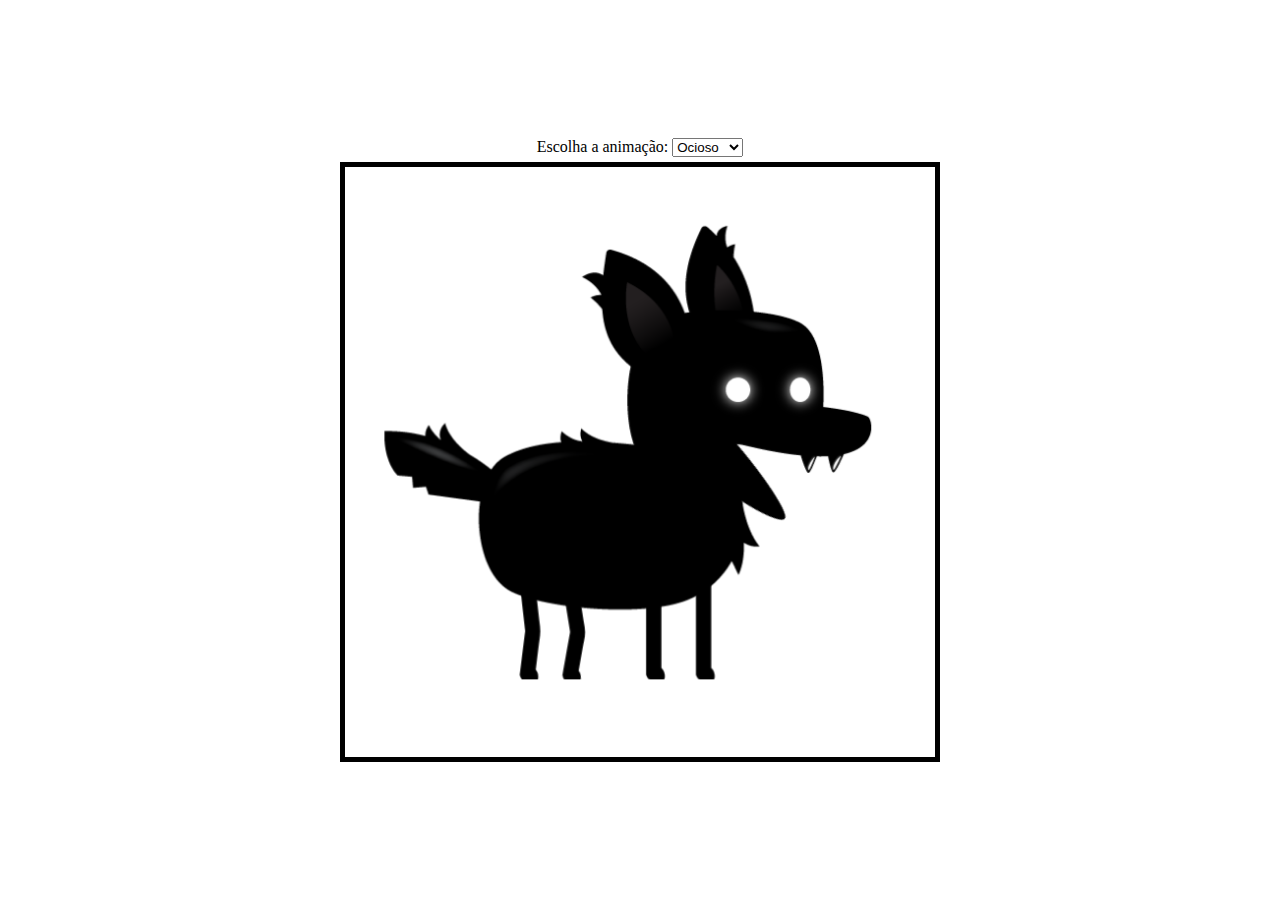
<file: 01-sprite-animation/index.html>
<!DOCTYPE html>
<html lang="pt-br">

<head>
  <meta charset="UTF-8">
  <meta name="viewport" content="width=device-width, initial-scale=1.0">
  <link rel="stylesheet" href="./style.css">
  <title>Sprite Animation</title>
</head>

<body>
  <div class="controls">
    <label for="animations">Escolha a animação:</label>
    <select name="animations" id="animations">
      <option value="ocioso">Ocioso</option>
      <option value="pular">Pular</option>
      <option value="cair">Cair</option>
      <option value="correr">Correr</option>
      <option value="tonto">Tonto</option>
      <option value="sentar">Sentar</option>
      <option value="rolar">Rolar</option>
      <option value="morder">Morder</option>
      <option value="morrer">Morrer</option>
      <option value="atingido">Atingido</option>
    </select>
  </div>
  <canvas id="canvas1"></canvas>
  <script src="./script.js"></script>
</body>

</html>
</file>
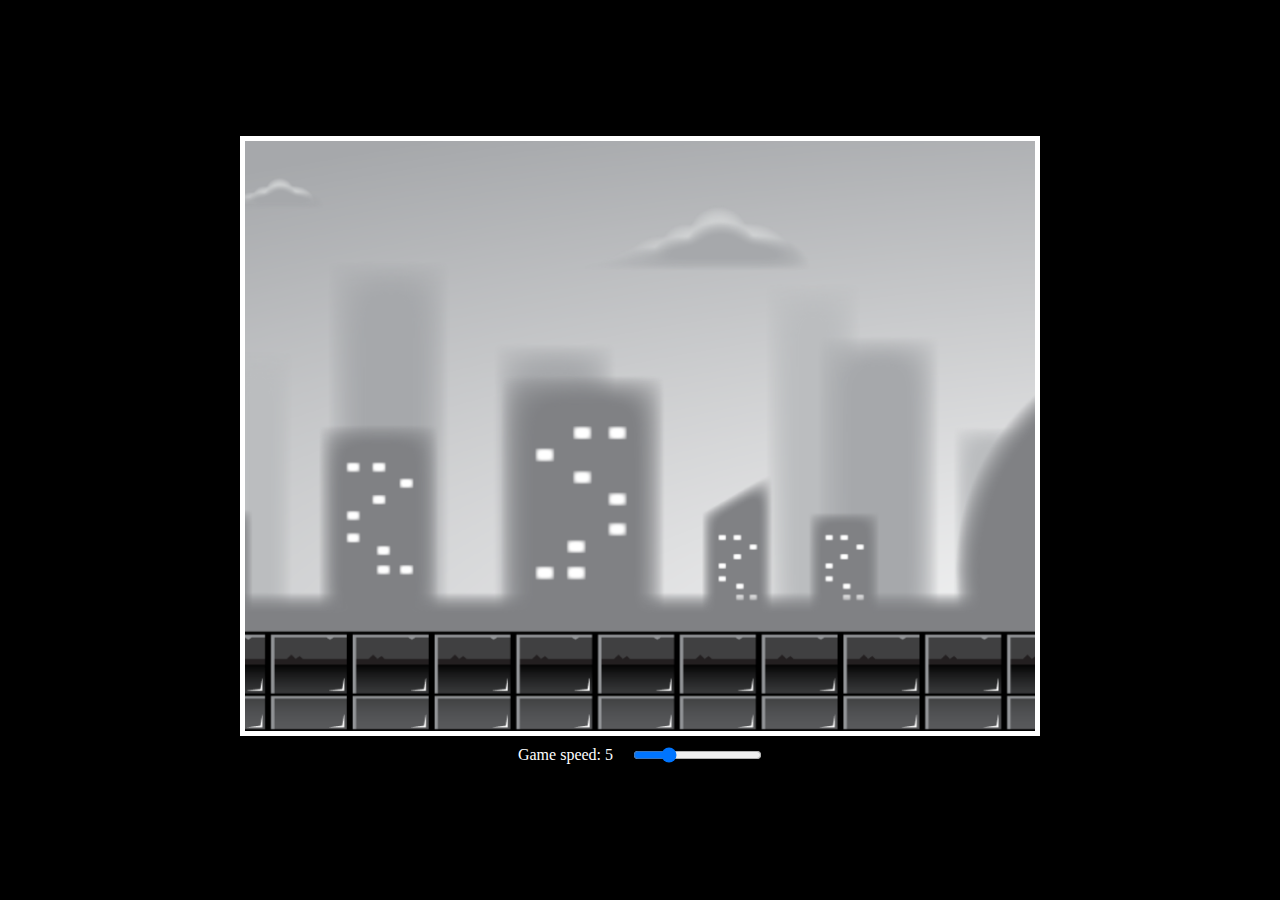
<file: 02-parallax-backgrounds/index.html>
<!DOCTYPE html>
<html lang="pt-br">

<head>
  <meta charset="UTF-8">
  <meta name="viewport" content="width=device-width, initial-scale=1.0">
  <link rel="stylesheet" href="./style.css">
  <title>Parallax Backgrounds</title>
</head>

<body>
  <canvas id="canvas1"></canvas>
  <div id="container">
    <p>Game speed: <span id="showGameSpeed"></span></p>
    <input type="range" min="0" max="20" value="5" class="slider" id="slider">
  </div>

  <script src="./script.js"></script>
</body>

</html>
</file>
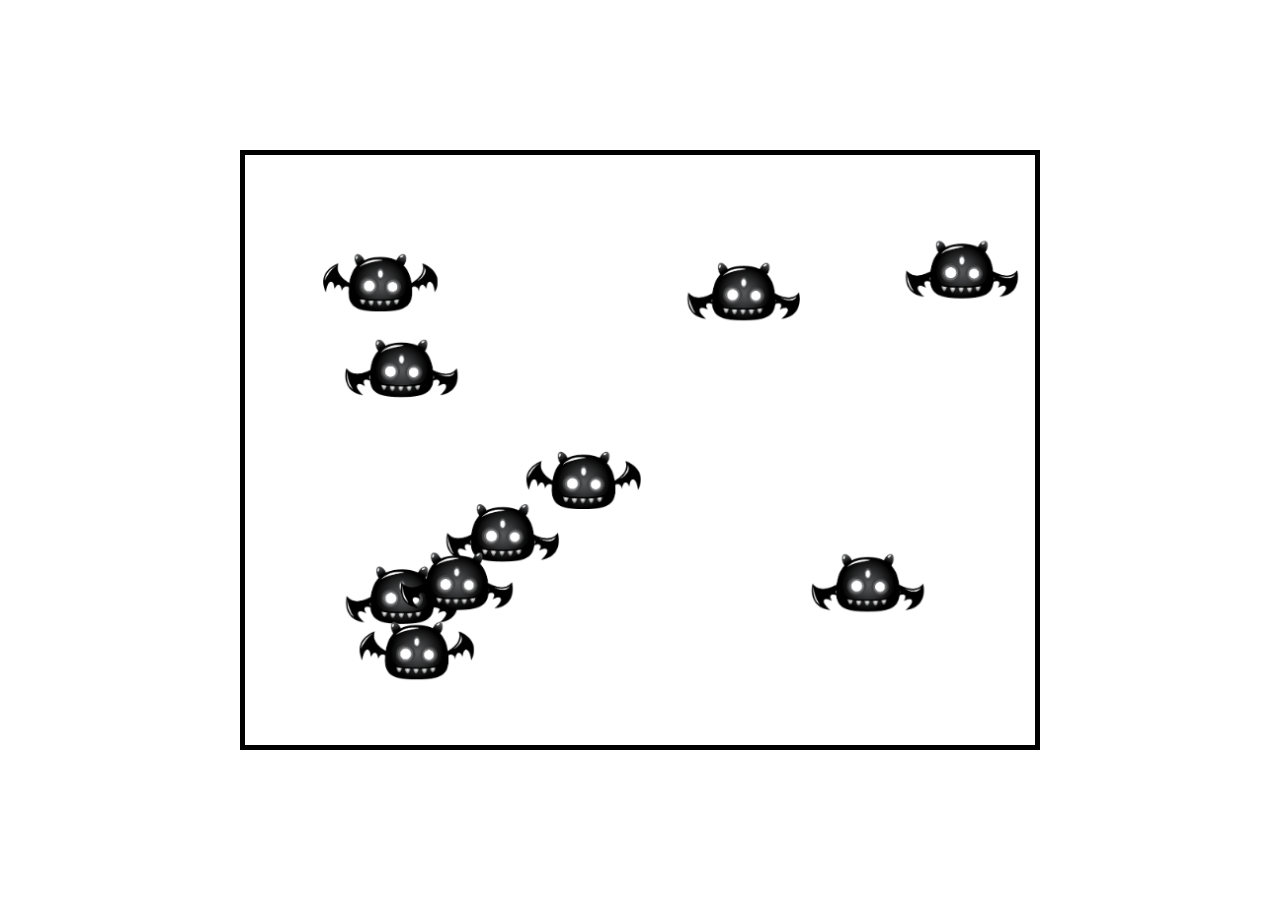
<file: 03-npc-animation/index.html>
<!DOCTYPE html>
<html lang="pt-br">

<head>
  <meta charset="UTF-8">
  <meta http-equiv="X-UA-Compatible" content="IE=edge">
  <meta name="viewport" content="width=device-width, initial-scale=1.0">
  <link rel="stylesheet" href="./style.css">
  <title>NPC Animation</title>
</head>

<body>
  <canvas id="canvas1"></canvas>

  <script src="./script.js"></script>
</body>

</html>
</file>
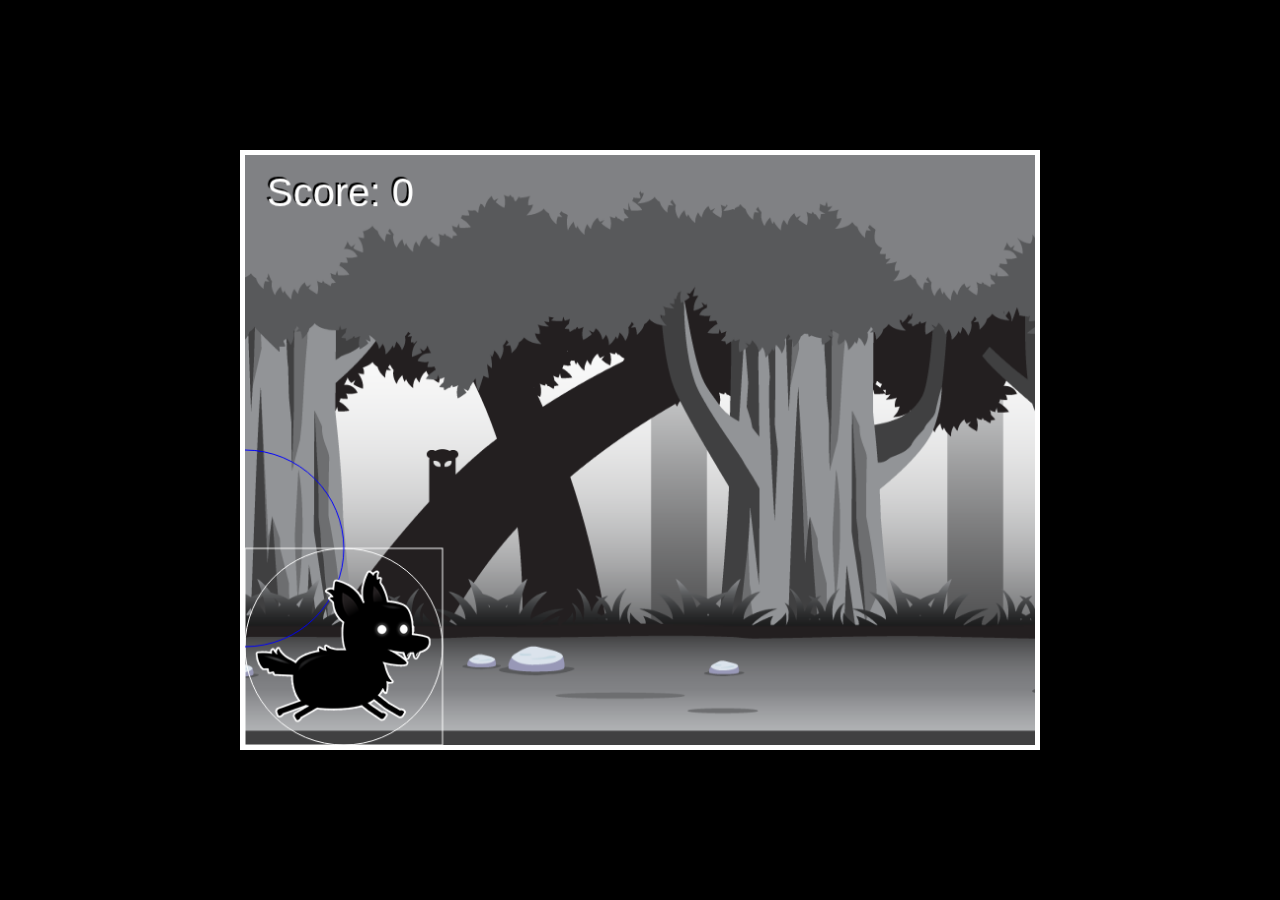
<file: 09-side-scroller/index.html>
<!DOCTYPE html>
<html lang="pt-br">

<head>
  <meta charset="UTF-8">
  <meta http-equiv="X-UA-Compatible" content="IE=edge">
  <meta name="viewport" content="width=device-width, initial-scale=1.0">
  <link rel="stylesheet" href="./style.css">
  <title>Side Scroller</title>
</head>

<body>
  <canvas id="canvas1"></canvas>
  <img id="playerImage" src="./assets/player.png">
  <img id="backgroundImage" src="./assets/background-single.png">
  <img id="enemyImage" src="./assets/enemy-1.png">
  <script src="./script.js"></script>
</body>

</html>
</file>
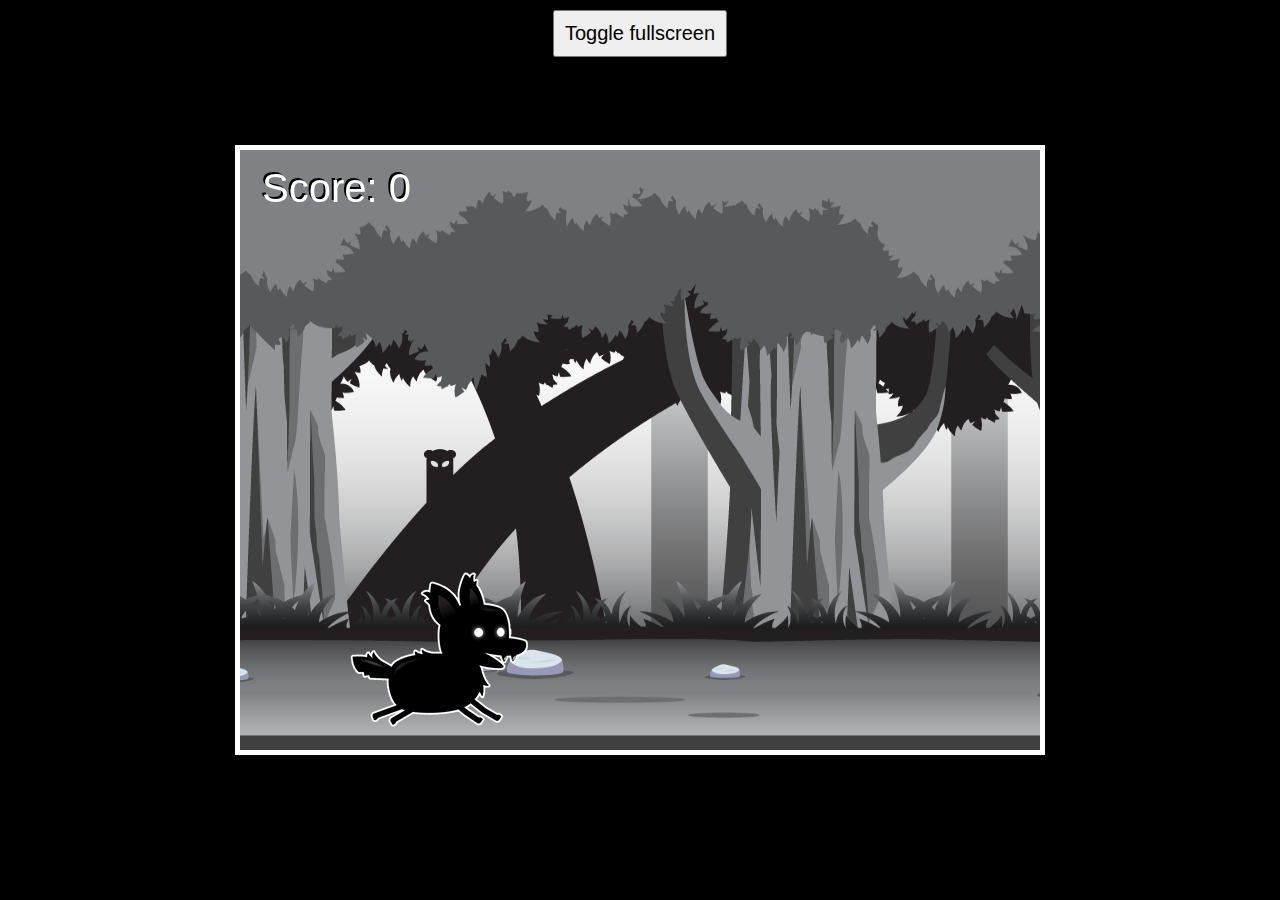
<file: 10-mobile/index.html>
<!DOCTYPE html>
<html lang="pt-br">

<head>
  <meta charset="UTF-8">
  <meta http-equiv="X-UA-Compatible" content="IE=edge">
  <meta name="viewport" content="width=device-width, initial-scale=1.0">
  <link rel="stylesheet" href="./style.css">
  <title>Side Scroller</title>
</head>

<body>
  <canvas id="canvas1"></canvas>
  <img id="playerImage" src="./assets/player.png">
  <img id="backgroundImage" src="./assets/background-single.png">
  <img id="enemyImage" src="./assets/enemy-1.png">
  <button id="fullScreenButton">Toggle fullscreen</button>
  <script src="./script.js"></script>
</body>

</html>
</file>
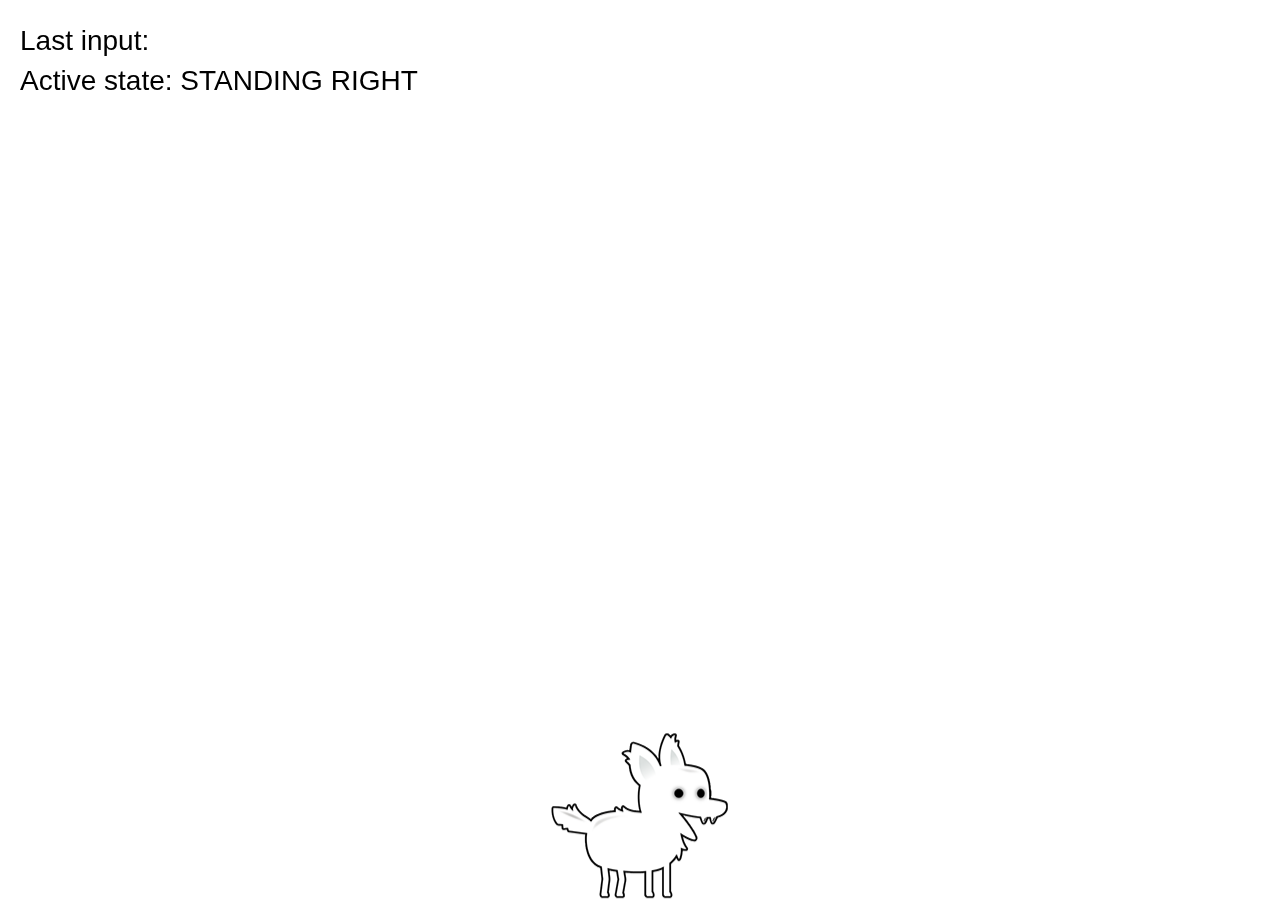
<file: 11-state-management/index.html>
<!DOCTYPE html>
<html lang="pt-br">

<head>
  <meta charset="UTF-8">
  <meta name="viewport" content="width=device-width, initial-scale=1.0">
  <link rel="stylesheet" href="./css/style.css">
  <title>State Management</title>
</head>

<body>
  <canvas id="canvas1"></canvas>
  <img id="dogImage" src="./assets/dog.png">
  <h1 id="loading">LOADING...</h1>

  <script type="module" src="./js/script.js"></script>
</body>

</html>
</file>
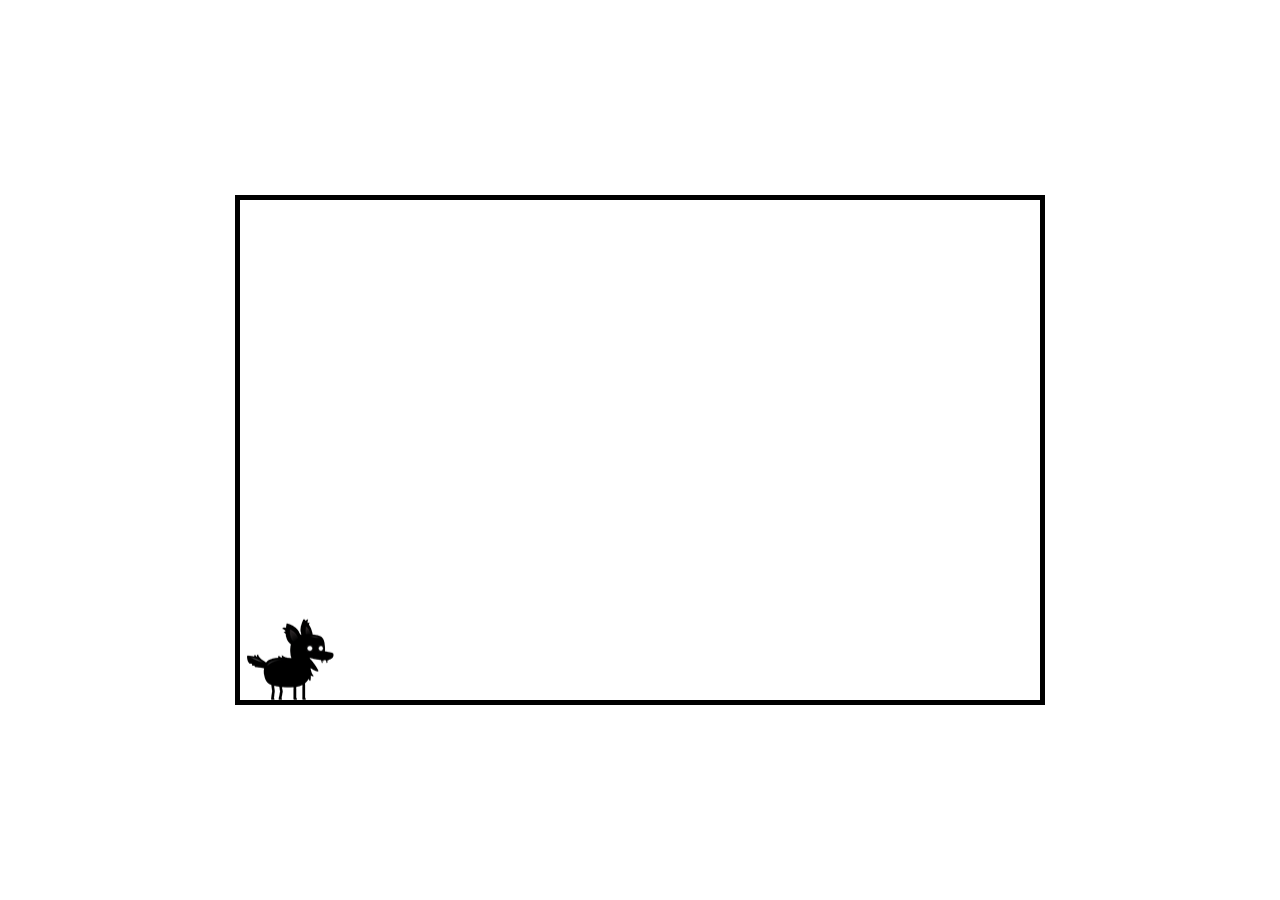
<file: 12-platformer-game-canvas/index.html>
<!DOCTYPE html>
<html lang="pt-br">

<head>
  <meta charset="UTF-8">
  <meta name="viewport" content="width=device-width, initial-scale=1.0">
  <link rel="stylesheet" href="./css/style.css">
  <title>JavaScript Game</title>
</head>

<body>
  <canvas id="canvas1"></canvas>
  <img id="player" src="./assets/player.png">
  <script type="module" src="./js/main.js"></script>
</body>

</html>
</file>
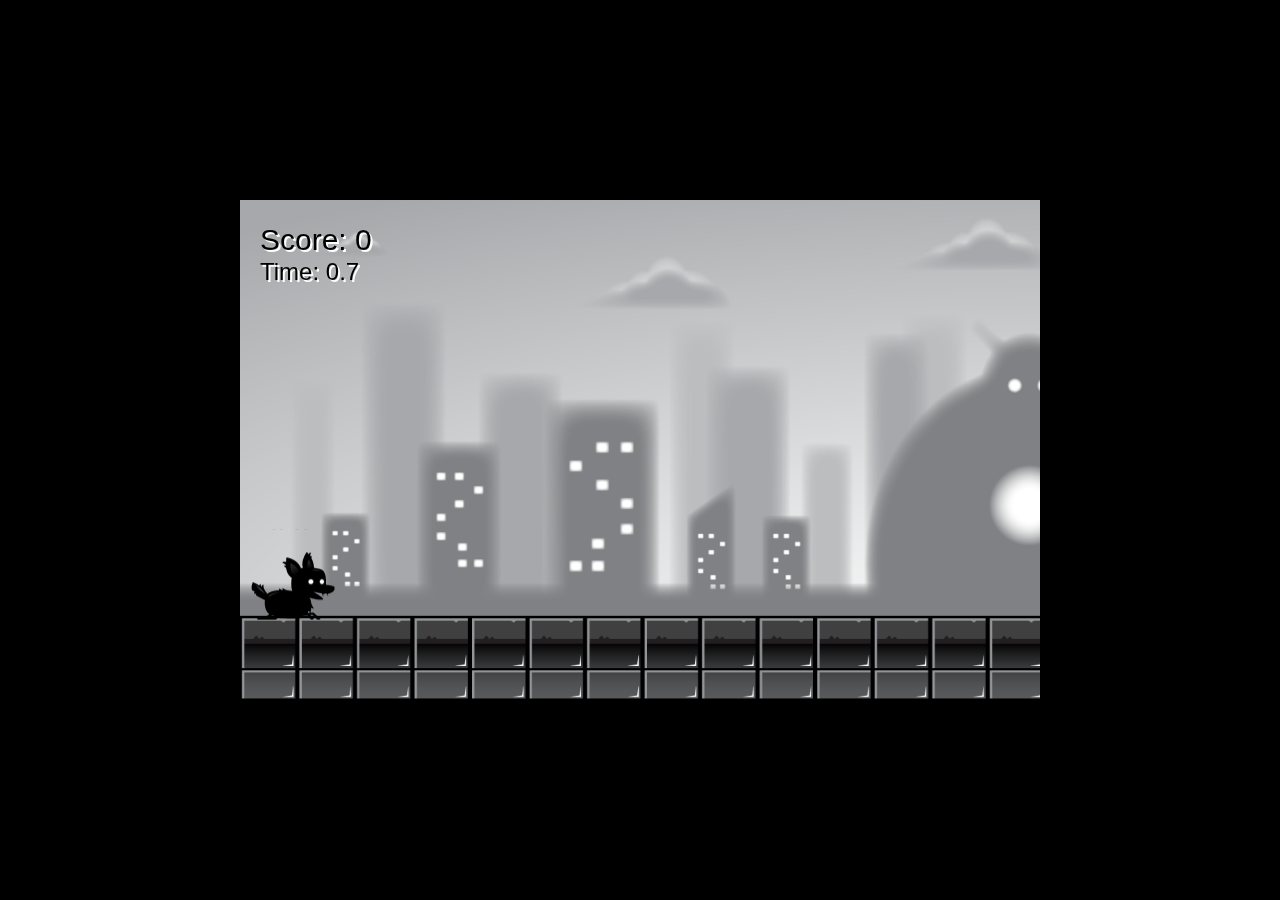
<file: 13-platformer-game-advanced/index.html>
<!DOCTYPE html>
<html lang="pt-br">

<head>
  <meta charset="UTF-8">
  <meta name="viewport" content="width=device-width, initial-scale=1.0">
  <link rel="stylesheet" href="./css/style.css">
  <title>JavaScript Game</title>
</head>

<body>
  <canvas id="canvas1"></canvas>
  <img id="player" src="./assets/player.png">
  <img id="layer1" src="./assets/layer-1.png">
  <img id="layer2" src="./assets/layer-2.png">
  <img id="layer3" src="./assets/layer-3.png">
  <img id="layer4" src="./assets/layer-4.png">
  <img id="layer5" src="./assets/layer-5.png">
  <img id="enemy_fly" src="./assets/enemy_fly.png">
  <img id="enemy_plant" src="./assets/enemy_plant.png">
  <img id="enemy_spider_big" src="./assets/enemy_spider_big.png">
  <img id="fire" src="./assets/fire.png">
  <img id="collisionAnimation" src="./assets/boom.png">
  <script type="module" src="./js/main.js"></script>
</body>

</html>
</file>
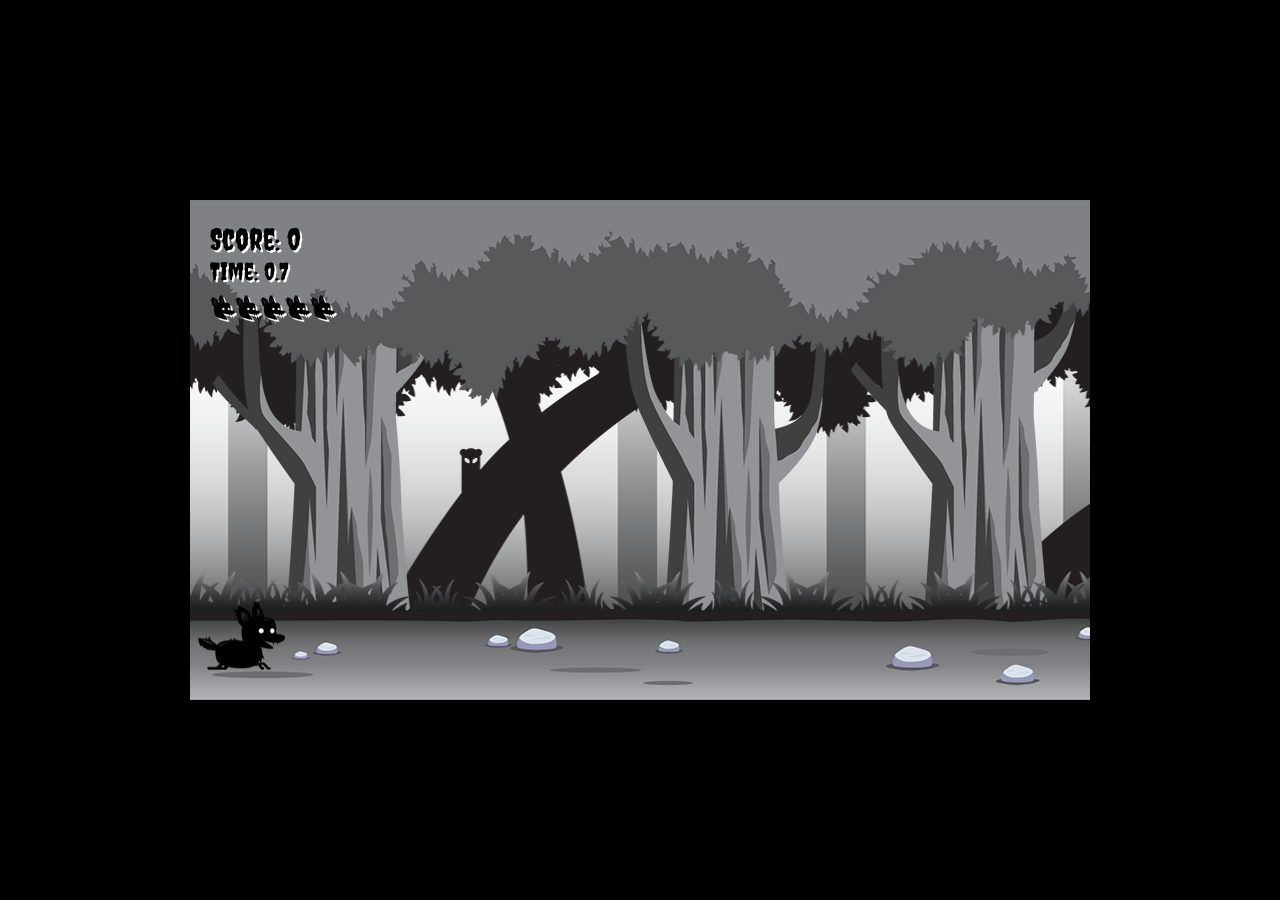
<file: 14-platformer-game-features/index.html>
<!DOCTYPE html>
<html lang="pt-br">

<head>
  <meta charset="UTF-8">
  <meta name="viewport" content="width=device-width, initial-scale=1.0">
  <link rel="preconnect" href="https://fonts.googleapis.com">
  <link rel="preconnect" href="https://fonts.gstatic.com" crossorigin>
  <link href="https://fonts.googleapis.com/css2?family=Creepster&display=swap" rel="stylesheet">
  <link rel="stylesheet" href="./css/style.css">
  <title>JavaScript Game</title>
</head>

<body>
  <canvas id="canvas1"></canvas>
  <img id="player" src="./assets/player.png">
  <img id="layer1" src="./assets/layer-1.png">
  <img id="layer2" src="./assets/layer-2.png">
  <img id="layer3" src="./assets/layer-3.png">
  <img id="layer4" src="./assets/layer-4.png">
  <img id="layer5" src="./assets/layer-5.png">
  <img id="enemy_fly" src="./assets/enemy_fly.png">
  <img id="enemy_plant" src="./assets/enemy_plant.png">
  <img id="enemy_spider_big" src="./assets/enemy_spider_big.png">
  <img id="fire" src="./assets/fire.png">
  <img id="collisionAnimation" src="./assets/boom.png">
  <img id="lives" src="./assets/lives.png">

  <script type="module" src="./js/main.js"></script>
</body>

</html>
</file>
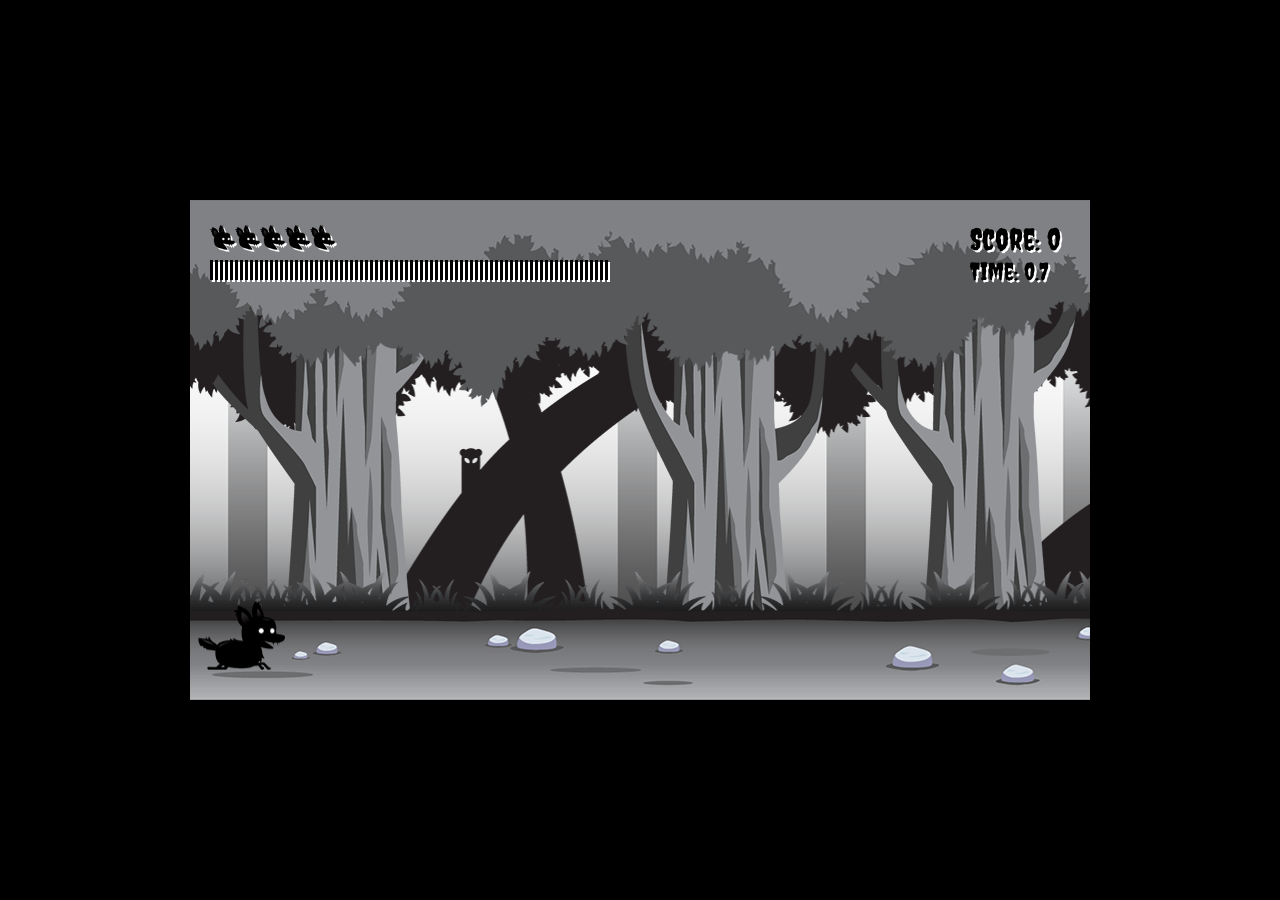
<file: 16-platformer-game-sound/index.html>
<!DOCTYPE html>
<html lang="pt-br">

<head>
  <meta charset="UTF-8">
  <meta name="viewport" content="width=device-width, initial-scale=1.0">
  <link rel="preconnect" href="https://fonts.googleapis.com">
  <link rel="preconnect" href="https://fonts.gstatic.com" crossorigin>
  <link href="https://fonts.googleapis.com/css2?family=Creepster&display=swap" rel="stylesheet">
  <link rel="stylesheet" href="./css/style.css">
  <title>JavaScript Game</title>
</head>

<body>
  <canvas id="canvas1"></canvas>
  <img id="player" src="./assets/player.png">
  <img id="layer1" src="./assets/layer-1.png">
  <img id="layer2" src="./assets/layer-2.png">
  <img id="layer3" src="./assets/layer-3.png">
  <img id="layer4" src="./assets/layer-4.png">
  <img id="layer5" src="./assets/layer-5.png">
  <img id="enemy_fly" src="./assets/enemy_fly.png">
  <img id="enemy_plant" src="./assets/enemy_plant.png">
  <img id="enemy_spider_big" src="./assets/enemy_spider_big.png">
  <img id="fire" src="./assets/fire.png">
  <img id="collisionAnimation" src="./assets/boom.png">
  <img id="lives" src="./assets/lives.png">

  <audio src="./assets/sound/jump.wav" preload="auto" id="jump"></audio>
  <audio src="./assets/sound/dano.wav" preload="auto" id="dano"></audio>
  <audio src="./assets/sound/score.wav" preload="auto" id="score"></audio>
  <audio src="./assets/sound/pause.wav" preload="auto" id="pause"></audio>

  <script type="module" src="./js/main.js"></script>
</body>

</html>
</file>
<file: 01-sprite-animation/style.css>
* {
  margin: 0;
  padding: 0;
  box-sizing: border-box;
}

body {
  display: flex;
  justify-content: center;
  align-items: center;
  flex-direction: column;
  gap: 5px;
  width: 100vw;
  height: 100vh;
}

#canvas1 {
  border: 5px solid black;
  width: 600px;
  height: 600px;
}
</file>
<file: 02-parallax-backgrounds/style.css>
* {
  margin: 0;
  padding: 0;
  box-sizing: border-box;
}

body {
  display: flex;
  flex-direction: column;
  justify-content: center;
  align-items: center;
  gap: 10px;
  width: 100vw;
  height: 100vh;
  background-color: black;
}

#canvas1 {
  border: 5px solid white;
  width: 800px;
  height: 600px;
}

#container {
  display: flex;
  gap: 20px;
}

p {
  color: white;
}
</file>
<file: 03-npc-animation/style.css>
* {
  margin: 0;
  padding: 0;
  box-sizing: border-box;
}

body {
  display: flex;
  flex-direction: column;
  justify-content: center;
  align-items: center;
  gap: 10px;
  width: 100vw;
  height: 100vh;
  background-color: white;
}

#canvas1 {
  border: 5px solid black;
  width: 800px;
  height: 600px;
}
</file>
<file: 09-side-scroller/style.css>
* {
  margin: 0;
  padding: 0;
  box-sizing: border-box;
}

body {
  display: flex;
  flex-direction: column;
  justify-content: center;
  align-items: center;
  gap: 10px;
  width: 100vw;
  height: 100vh;
  background-color: black;
}

#canvas1 {
  border: 5px solid white;
  width: 800px;
  height: 600px;
}

#playerImage,
#enemyImage,
#backgroundImage {
  display: none;
}
</file>
<file: 10-mobile/style.css>
* {
  margin: 0;
  padding: 0;
  box-sizing: border-box;
}

body {
  display: flex;
  flex-direction: column;
  justify-content: center;
  align-items: center;
  gap: 10px;
  width: 100vw;
  height: 100vh;
  background-color: black;
}

#canvas1 {
  border: 5px solid white;
  /* width: 800px;
  height: 600px; */
  max-width: 100%;
  max-height: 100%;
}

#playerImage,
#enemyImage,
#backgroundImage {
  display: none;
}

#fullScreenButton {
  position: absolute;
  font-size: 20px;
  padding: 10px;
  top: 10px;
  left: 50%;
  transform: translateX(-50%);
}
</file>
<file: 11-state-management/css/style.css>
* {
  margin: 0;
  padding: 0;
  box-sizing: border-box;
}

body {
  overflow: hidden;
}

canvas {
  top: 0;
  left: 0;
}

img {
  display: none;
}

#loading {
  position: absolute;
  top: 50%;
  width: 100%;
  text-align: center;
  font-size: 80px;
}
</file>
<file: 12-platformer-game-canvas/css/style.css>
* {
  margin: 0;
  padding: 0;
  box-sizing: border-box;
}

#canvas1 {
  border: 5px solid black;
  position: absolute;
  top: 50%;
  left: 50%;
  transform: translate(-50%, -50%);
  max-width: 100%;
  max-height: 100%;
}

#player {
  display: none;
}
</file>
<file: 13-platformer-game-advanced/css/style.css>
* {
  margin: 0;
  padding: 0;
  box-sizing: border-box;
}

body {
  background: black;
}

#canvas1 {
  border: 5px solid black;
  position: absolute;
  top: 50%;
  left: 50%;
  transform: translate(-50%, -50%);
  max-width: 100%;
  max-height: 100%;
}

#player,
#layer1,
#layer2,
#layer3,
#layer4,
#layer5,
#enemy_fly,
#enemy_plant,
#enemy_spider_big,
#fire,
#collisionAnimation {
  display: none;
}
</file>
<file: 14-platformer-game-features/css/style.css>
* {
  margin: 0;
  padding: 0;
  box-sizing: border-box;
}

body {
  background: black;
}

#canvas1 {
  border: 5px solid black;
  position: absolute;
  top: 50%;
  left: 50%;
  transform: translate(-50%, -50%);
  max-width: 100%;
  max-height: 100%;
  font-family: "Creepster", cursive;
}

#player,
#layer1,
#layer2,
#layer3,
#layer4,
#layer5,
#enemy_fly,
#enemy_plant,
#enemy_spider_big,
#fire,
#collisionAnimation,
#lives {
  display: none;
}
</file>
<file: 16-platformer-game-sound/css/style.css>
* {
  margin: 0;
  padding: 0;
  box-sizing: border-box;
}

body {
  background: black;
}

#canvas1 {
  border: 5px solid black;
  position: absolute;
  top: 50%;
  left: 50%;
  transform: translate(-50%, -50%);
  max-width: 100%;
  max-height: 100%;
  font-family: "Creepster", cursive;
}

#player,
#layer1,
#layer2,
#layer3,
#layer4,
#layer5,
#enemy_fly,
#enemy_plant,
#enemy_spider_big,
#fire,
#collisionAnimation,
#lives {
  display: none;
}
</file>
